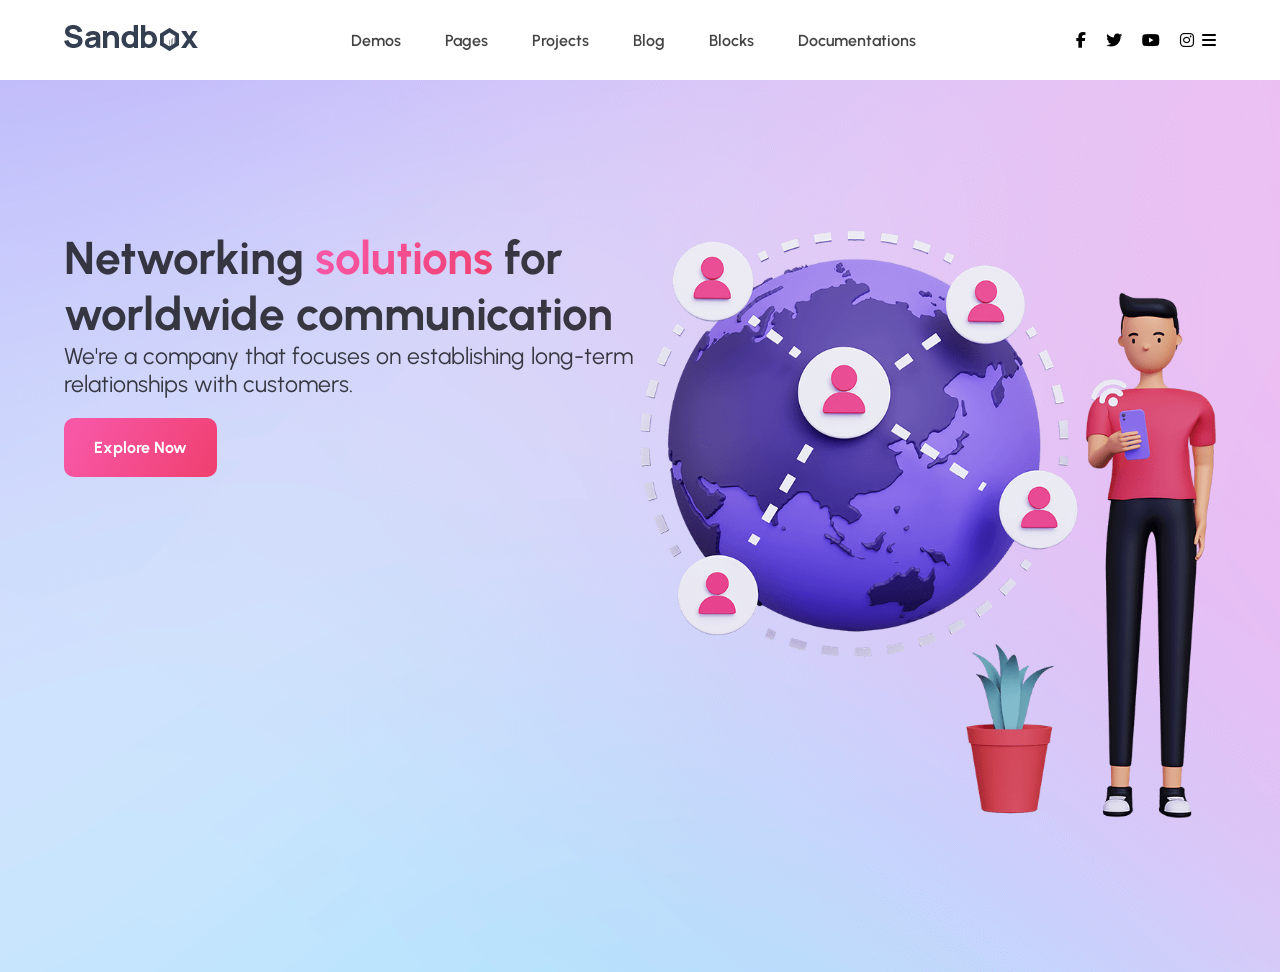
<file: 2.CSS/Projects/Sandbox/index.html>
<!DOCTYPE html>
<html lang="en">
<head>
    <meta charset="UTF-8">
    <meta name="viewport" content="width=device-width, initial-scale=1.0">
    <title>Document</title>
    <link rel="stylesheet" href="https://cdnjs.cloudflare.com/ajax/libs/font-awesome/6.5.1/css/all.min.css" integrity="sha512-DTOQO9RWCH3ppGqcWaEA1BIZOC6xxalwEsw9c2QQeAIftl+Vegovlnee1c9QX4TctnWMn13TZye+giMm8e2LwA==" crossorigin="anonymous" referrerpolicy="no-referrer" />
    <link rel="stylesheet" href="assets/css/style.css">
    <link rel="stylesheet" href="assets/css/Query.css">
</head>
<body>
    <!-- Sandbox start-->
    <header>
        <!-- Navbar start-->
        <div class="container">
            <div class="navigation">
                <div class="logo">
                    <img src="assets/image/logo.png" alt="">
                </div>
                <div class="nav-items">
                    <nav>   
                        <ul>
                            <li><a href="">Demos</a</li>
                            <li><a href="">Pages</a></li>
                            <li><a href="">Projects</a></li>
                            <li><a href="">Blog</a></li>
                            <li><a href="">Blocks</a></li>
                            <li><a href="">Documentations</a></li>
                        </ul>
                    </nav>
                </div>
                <div class="social-icons">
                    <ul>
                        <li><i class="fa-brands fa-facebook-f"></i></li>
                        <li><i class="fa-brands fa-twitter"></i></li>
                        <li><i class="fa-brands fa-youtube"></i></li>
                        <li><i class="fa-brands fa-instagram"></i></li>
                    </ul>
                    <div class="menu-icon">
                        <span>
                        <i class="fa-solid fa-bars"></i>
                        </span>
                    </div>
                </div>
            </div>
        </div>
        <!-- Banner Section Start -->
        <section class="banner">
            <div class="container">
                <div class="solution-main">
                    <div class="solution-text">
                        <h1>Networking <span class="gradiant">solutions</span> for worldwide communication</h1>
                        <p>We're a company that focuses on establishing long-term relationships with customers.</p>
                        <div class="explore">
                            <a href="">Explore Now</a>
                        </div>
                    </div>
                    <div class="solution-image">
                        <img src="assets/image/banner.png" alt="">
                    </div>
                </div>
            </div>
        </section>
    </header>
</body>
</html>
</file>
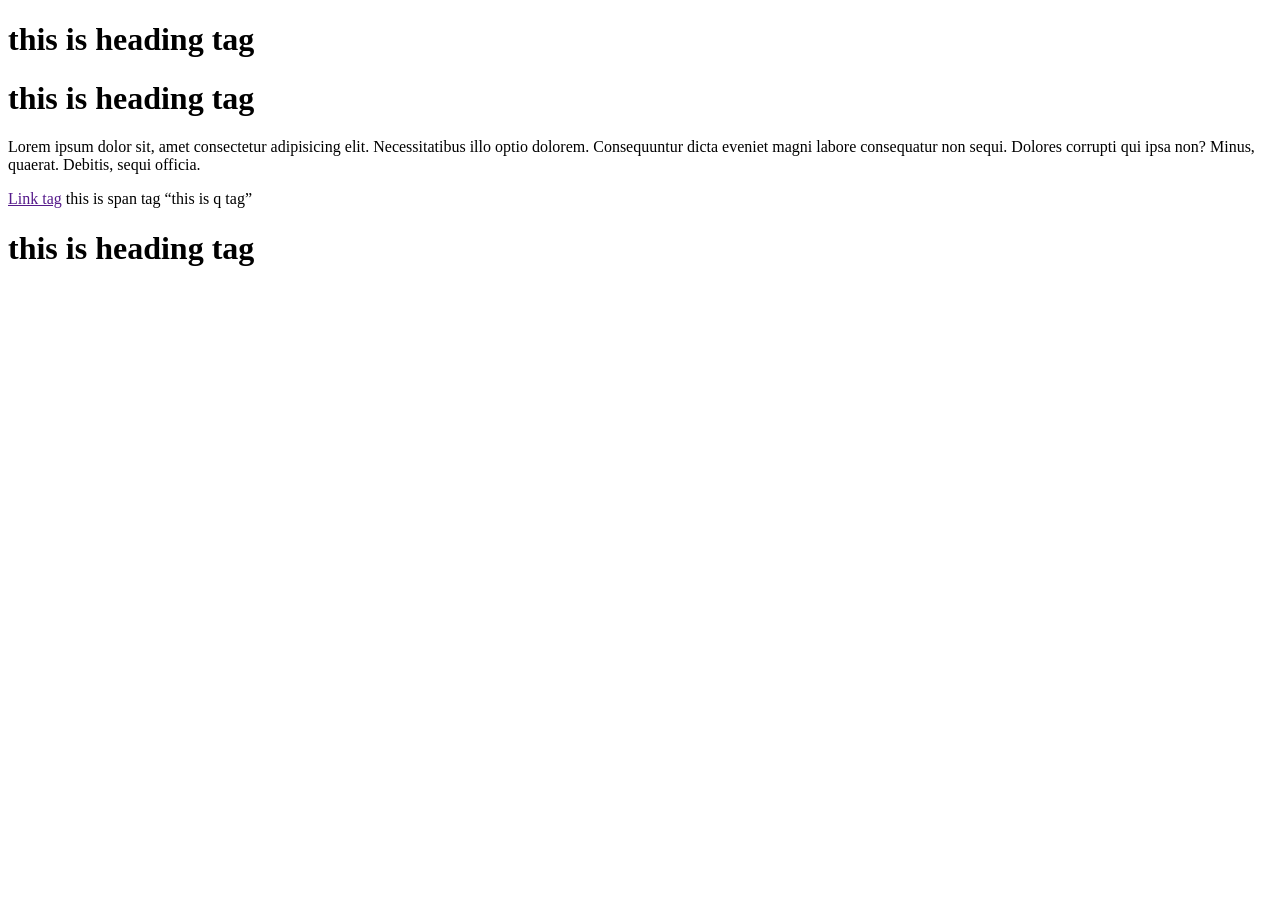
<file: 1.HTML/LACTURE-1/introduction1.html>
<!DOCTYPE html>
<html>
    <head>
        <title>HTML</title>
    </head>
    <body>

        <!-- WHAT IS HTML-->

        <!-- HTML is the standard markup language for creating the structure of web pages.
             We can display web page content like paragraphs, lists, images, and links in a structured way using HTML.
            We can only define the structure of a website using HTML. For appearance (color, layout, design), we use CSS. Similarly, JavaScript is used for adding functionality to a web page.
            HTML5 is the latest and major HTML version. -->


        <!-- Html syntax -->
            
            <!-- <img src="asset/Html-Element.png" alt="htmlsyntax"> -->

            <!-- html symbols

                <  :- Angle Bracket

                >  :- Angle Bracket

                :  :- Colon

                ;  :- Semicolon

                ,  :- Coma

                '' :- Single Quotation Mark

                "" :- Double Quotation Mark
            -->

            <!-- 

            What Are HTML Tags? 

            In HTML, there are usually both opening and closing tags. For example, if you use <p> as an opening tag to signify where to start a new paragraph, you have to use a closing tag to signify where that paragraph ends (unless you want your entire page to be contained within one paragraph). To do so, use the same tag with a forward slash placed before it: </p>. 

            What is Attributes?

            Many tags have additional aspects that you can customize. These options are called attributes and are placed after the tag but before the final bracket. Specific attributes for each tag are discussed as we move through the book. But to give you an idea of how attributes work, let’s look at an example using the img tag.

            <img src="mypicture.jpg" width="100" height="100" alt="A photo of me"/>
        

            In this example, the base tag is img, which tells the browser I want to insert an image at this spot. The attributes are src, width, height, and alt. Each attribute has a value, which comes after an equal sign (=) and is placed within quotation marks.

            -->

            <!-- Golden Rules To Remember -->

                <!-- The vast majority of tags must be opened (<tag>) and closed (</tag>) with the element information such as a title or text resting between the tags When using multiple tags, the tags must be closed in the order in which they were opened. For example:

              
            -->

            <!-- <strong>
                <em>This is really important! 
                    <span>
                    </span>
                </em>
            </strong> -->
      

            <!-- 
                <html></html> : The <html> element. This element wraps all the content on the page. It is sometimes known as the root element.

                <head></head> : The <head> element. This element acts as a container for everything you want to include on the HTML page, that isn't the content the page will show to viewers. This includes keywords and a page description that would appear in search results, CSS to style content, character set declarations, and more. You will learn more about this in the next article of the series.

                <meta charset="utf-8"> : The <meta> element. This element represents metadata that cannot be represented by other HTML meta-related elements, like <base>, <link>, <script>, <style> or <title>. The charset attribute specifies the character encoding for your document as UTF-8, which includes most characters from the vast majority of human written languages. With this setting, the page can now handle any textual content it might contain. There is no reason not to set this, and it can help avoid some problems later.

                <title></title> : The <title> element. This sets the title of the page, which is the title that appears in the browser tab the page is loaded in. The page title is also used to describe the page when it is bookmarked.

                
            -->

            <!-- Html version 
			
				Version Specification Release Date
				1.0 N/A 1994-01-01
				2.0 RFC 1866 1995-11-24
				3.2 W3C: HTML 3.2 Specification 1997-01-14
				4.0 W3C: HTML 4.0 Specification 1998-04-24
				4.01 W3C: HTML 4.01 Specification 1999-12-24
				5 WHATWG: HTML Living Standard 2014-10-28
				5.1 W3C: HTML 5.1 Specification 2016-11-01
			
			-->

            <!-- Full Form -->
            
                <!--
                    HTML :- hypertext markup language
                    CSS :- cascading style sheet
                    URL :- uniform resource locator
                    HTTPS :- hypertext transfer protocol secure
                    WWW :- world wide web
                -->
                
            <!-- blocklevel tag -->
                <h1>this is heading tag</h1>
                <h1>this is heading tag</h1>
                <p>Lorem ipsum dolor sit, amet consectetur adipisicing elit. Necessitatibus illo optio dolorem. Consequuntur dicta eveniet magni labore consequatur non sequi. Dolores corrupti qui ipsa non? Minus, quaerat. Debitis, sequi officia.</p>
                

            <!-- inline tag -->
                <a href="">Link tag</a>
                <span>this is span tag</span>
                <q>this is q tag</q>
                <h1>this is heading tag</h1>
            
                
            <!-- HTML COLOR -->
            
            <!--
                Color Name  Hex Value   RGB Value
                black       #000000     0,0,0
                white       #ffffff     255,255,255
                silver      #c0c0c0     192,192,192
                gray        #808080     128,128,128
                lime        #00ff00     0,255,0
                olive       #808000     128,128,0
                green       #008000     0,128,0
                yellow      #ffff00     255,255,0
                maroon      #800000     128,0,0
                navy        #000080     0,0,128
                red         #ff0000     255,0,0
                blue        #0000ff     0,0,255
                purple      #800080     128,0,128
                teal        #008080     0,128,128
                aqua        #00ffff     0,255,255
                orange      #ffa500     255,165,0
            -->

    </body>
</html>
</file>
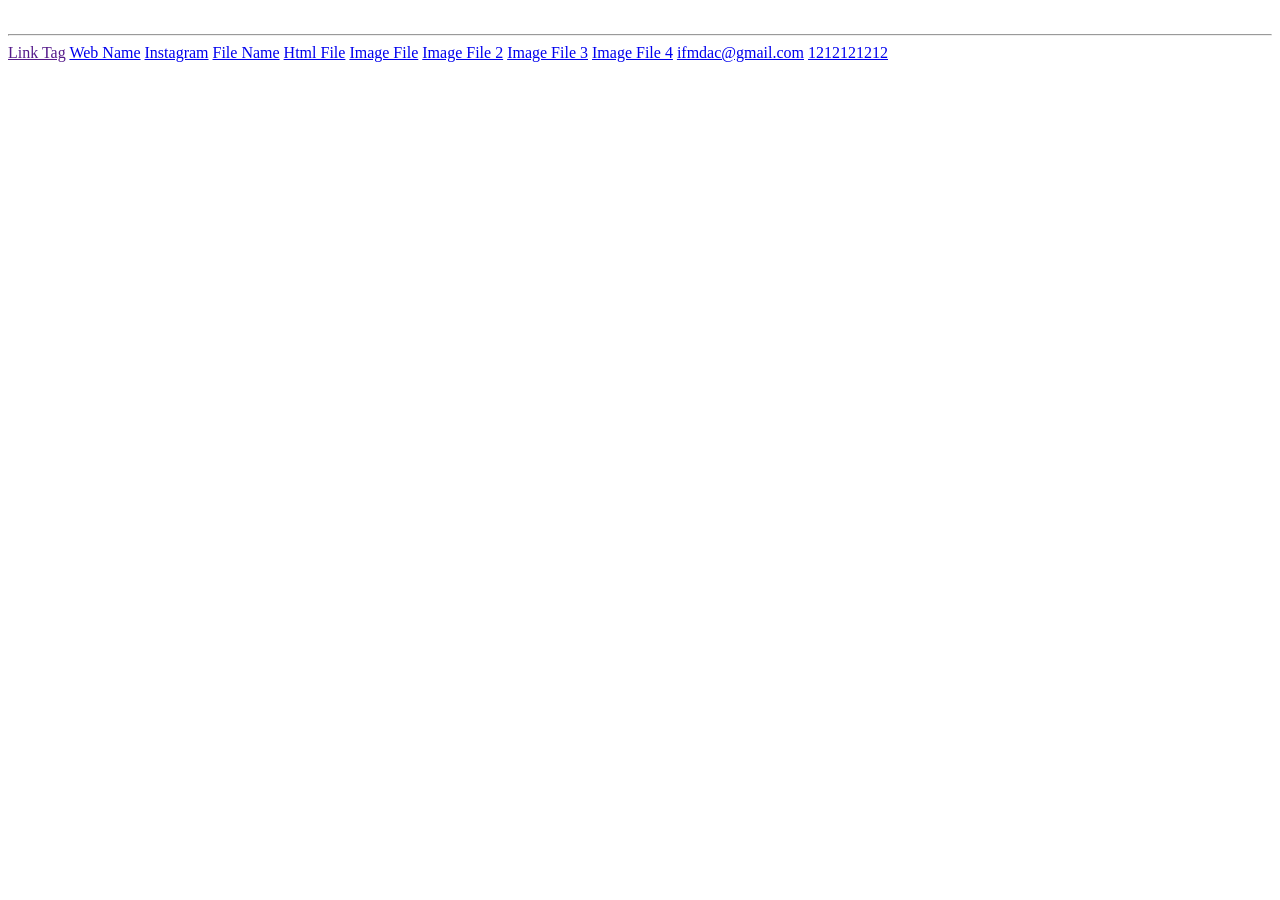
<file: 1.HTML/LACTURE-1/lecture-1.html>
<!DOCTYPE html>
<html lang="en">
<head>
    <title>HTML- LECTURE 1</title>
</head>
<body>

    <!--
        HEADING TAG
        PARAGRAPHS TAG
        PRE TAG
        BR TAG
        HR TAG
        ANCHOR TAG
    -->

    <!-- Heading Tag / Block Level Tag-->

        <!-- <h1>This is First Heading tag</h1>
        <h2>This is First Heading tag</h2>
        <h3>This is First Heading tag</h3>
        <h4>This is First Heading tag</h4>
        <h5>This is First Heading tag</h5>
        <h6>This is Smallest Heading tag</h6> -->


    

    <!--1em  = 16px;
        h1 is 32px   (2em)
        h2 is 24px (1.5em)
        h3 is 20.8px (1.3em)
        h4 is 16px   (1em)
        h5 is 12.8px (0.8em)
        h6 is 11.2px (0.7em) -->

    <!-- Paragraphs Tag  / P Tag / Block Level Tag -->

    <!-- P tag is not count of any space create in paragraphs -->

    <!-- Space create in inline paragraphs use &nbsp; and line break in paragraphs use <br> tag -->

    <!-- Html entities = &nbsp; -->

    <!-- <p>
        Lorem ipsum dolor sit &nbsp; &nbsp;&nbsp;&nbsp;&nbsp;&nbsp;&nbsp;&nbsp;&nbsp;&nbsp;&nbsp;&nbsp;amet consectetur adipisicing elit. Mollitia temporibus pariatur ut minima perferendis placeat magnam saepe incidunt debitis magni veritatis eum ipsam enim delectus dolores, alias nostrum repudiandae dolorum.<br>
        Lorem ipsum, dolor sit amet consectetur<br><br> <br> adipisicing elit. Deleniti atque excepturi nemo aliquid perferendis nam asperiores iusto quasi?</br> Odit pariatur numquam incidunt saepe nostrum debitis magni maiores neque officia repellat repudiandae non quasi atque, nesciunt nisi a accusantium cupiditate quam eaque consequuntur. Non maxime temporibus corrupti, accusantium inventore dolorum iure minus tenetur expedita? Incidunt tenetur molestiae totam exercitationem aut, omnis dicta id quae doloribus laboriosam nostrum perspiciatis reprehenderit rerum ab nobis excepturi iusto sunt beatae vitae eaque pariatur error expedita quidem deserunt. Culpa neque magni aut commodi sunt sequi deserunt architecto ut aliquam voluptates molestias odit enim voluptatibus, reprehenderit laboriosam.
    </p> -->
    
        
        

    <!-- Pre Tag / Preformtted Tag / Block Level Tag -->
<!-- 
    <pre>
        this is                       pre tag
        this is 
        pre tag
    </pre> -->
    
        

    <!-- Empty Tag -->

        <!-- br tag / line break tag-->

        <br>
        
        <!-- Hr Tag / Horizontal Rule Tag -->

        <hr>
        

    <!-- Anchor Tag With Attributes / Inline Tag -->

        <!--    _self - Default. Opens the document in the same window/tab as it was clicked
                _blank - Opens the document in a new window or tab
                _parent - Opens the document in the parent frame
                _top - Opens the document in the full body of the window     -->

       
                <a href="" target="">Link Tag</a>

    <!-- Web Add On  / Absolute Url / Links -->

            <a href="web url" target="_self" >Web Name</a> 

            <a href="https://www.instagram.com" target="_blank">Instagram</a>



    <!-- File Add On / Relative Url / Links -->

            <a href="FilePath/filename.extenstion" target="">File Name</a>

            <a href="introduction1.html" target="_blank">Html File</a>

            <a href="mountain.jpg" target="_blank">Image File</a>

            <a href="asset/htmllogo.png">Image File 2</a>

            <a href="asset/image/image1.jp">Image File 3</a>

            <a href="../htmllogo.png">Image File 4</a>

        

    <!-- email add on -->
        <!-- Note: anchor tag email structure not use target becuase this is open in default another programe-->

            <a href="mailto:ifmdac@gmail.com">ifmdac@gmail.com</a>

    <!-- telephone add on -->
        <!-- Note: anchor tag telephone structure not use target becuase this is open in default another programe-->

        <a href="tel:1212121212">1212121212</a>



</body>

</html>
</file>
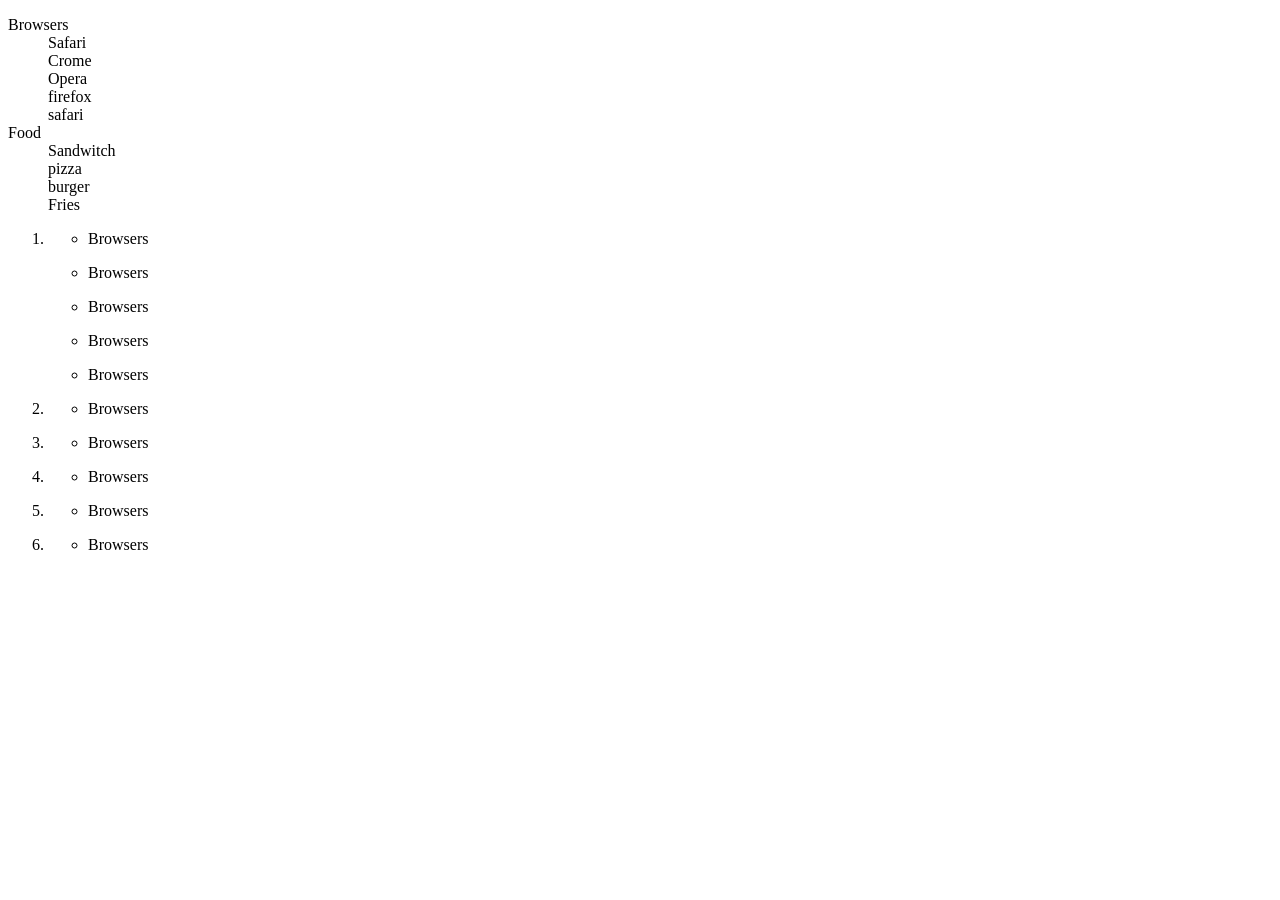
<file: 1.HTML/LACTURE-2/Lacture-2.html>
<!DOCTYPE html>
<html lang="en">

<head>
    <title>HTML</title>
</head>

<body>
    <!--
        IMAGE TAG
        PICTURE TAG
        BLOCKQUOTE TAG
        BDO TAG
        ABBR TAG
        ACRONYM TAG
        ADDRESS TAG
        Q TAG
        MARQUEE TAG
        LISTING TAG
    -->

    <!-- image tag / inline tag -->

    <!-- <img src="img_forest.jpg" alt="" height="100px" width="100px">
    <img src="img_forest.jpg" alt="" height="100%" width="100%"> -->



    <!--
            Format	File Format	                            Extension
            GIF	    Graphics Interchange Format	            .gif
            PNG	    Portable Network Graphics	            .png
            SVG	    Scalable Vector Graphics	            .svg
            JPEG	Joint Photographic Expert Group image	.jpg, .jpeg
            WEBP	Web Picture	                            .webp
        -->

    <!--PICTURE TAG-->

            <!-- <picture>
                <source media="(min-width:650px)" srcset="asset/images/nature.jpg">
                <source media="(min-width:465px)" srcset="asset/images/mountaintowns.webp">
                <img src="img_forest.jpg" alt="Flowers" style="width:auto;">
            </picture> -->

    <!-- blockquote tag / block level tag -->

    <!-- <blockquote cite="">
        Lorem ipsum dolor sit, amet consectetur adipisicing elit. Repudiandae fugit, sunt tempore rem a soluta alias. Veritatis cupiditate vitae dolorem, qui tempora accusantium nobis nesciunt hic, ex minima, ipsa iste!
    </blockquote>

    <p>Lorem ipsum dolor sit amet consectetur adipisicing elit. Corporis nulla commodi, velit facilis dolorum quas voluptatum rem dolore optio porro eius! Id explicabo, laborum iusto aperiam ea vel nulla libero.</p> -->





    <!-- bdo tag / bi-directional overide tag / inline tag -->
    <!-- ltr :- left to right-->
    <!-- rtl :- right to left-->

    <!-- <bdo dir="rtl">This is Bdo Tag</bdo> -->

    <!-- abbr tag / acronym tag / abbriviation tag / inline tag -->
    <!-- hover the mouse in HTML content after show full form-->

    <!-- <abbr title="Hypertext Markup Language">HTML</abbr> -->


    <!-- address tag / block level tag -->

    <!-- <address>
        Street1: Washington Dc,<br>
        Street2:Prl65,<br>
        Email:<a href="mailto:ifmdac@gmail.com">ifmdac@gmail.com</a><br>
        Phone No: <a href="tel:+91 20 30 20 30 20">+91 20 30 20 30 20</a>
    </address> -->



    <!-- Q tag / Quotation tag / inline tag-->

    <!-- <q>This is Q tag</q> -->


    <!-- Marquee tag  / Block level tag -->
    <!-- Marquee tag is work in web pages for scrolleble text/image in perticuler direction-->

    <!-- <marquee direction="" height="200px" width="1000px" bgcolor="green" scrollamount="20" scrolldelay="200" loop="2" behavior="slide">
        This is Marquee tag
    </marquee>
    <marquee direction="down" width="250" height="200" behavior="alternate" style="border:solid">
        <marquee behavior="alternate"> This text will bounce </marquee>
    </marquee>  -->


    <!-- Listing tag / block level tag -->

    <!-- 
        <ol>	Defines an ordered list.
        <ul>	Defines an unordered list.
        <dl>	Defines a description list.
        <li>	Defines a list item in ordered or unordered lists.
        <dt>	Defines a term in description list.
        <dd>	Defines the description of a term in the description list. -->

    <!-- order list  start="1"   type="A / a / I / i / none" -->


    <!-- <ol start="" type="i">
        <li>coffee</li>
        <li>coldrinks</li>
        <li>icecreames</li>
        <li>chocolates</li>
        <li>tea</li>
    </ol> -->



    <!-- unorder list  type="disc / circle / square / none" -->


        <!-- <ul type="circle">
            <li>Crome</li>
            <li>Mozila</li>
            <li>opera</li>
            <li>Safari</li>
            <li>Brave</li>
        </ul> -->

    <!-- Discription list  / Definition List -->


        <dl>
            <dt>Browsers</dt>
            <dd>Safari</dd>
            <dd>Crome</dd>
            <dd>Opera</dd>
            <dd>firefox</dd>
            <dd>safari</dd>
            <dt>Food</dt>
            <dd>Sandwitch</dd>
            <dd>pizza</dd>
            <dd>burger</dd>
            <dd>Fries</dd>
        </dl>



    <!-- Nesting list -->


    <ol>
        <li>
            <ul>
                <li>
                    <dl>
                        <dt>Browsers</dt>
                    </dl>
                </li>
                <li>
                    <dl>
                        <dt>Browsers</dt>
                    </dl>
                </li>
                <li>
                    <dl>
                        <dt>Browsers</dt>
                    </dl>
                </li>
                <li>
                    <dl>
                        <dt>Browsers</dt>
                    </dl>
                </li>
                <li>
                    <dl>
                        <dt>Browsers</dt>
                    </dl>
                </li>
                    
            </ul>
        </li>
        <li>
            <ul>
                <li>
                    <dl>
                        <dt>Browsers</dt>
                    </dl>
                </li>
            </ul>
        </li>
        <li>
            <ul>
                <li>
                    <dl>
                        <dt>Browsers</dt>
                    </dl>
                </li>
            </ul>
        </li>
        <li>
            <ul>
                <li>
                    <dl>
                        <dt>Browsers</dt>
                    </dl>
                </li>
            </ul>
        </li>
        <li>
            <ul>
                <li>
                    <dl>
                        <dt>Browsers</dt>
                    </dl>
                </li>
            </ul>
        </li>
        <li>
            <ul>
                <li>
                    <dl>
                        <dt>Browsers</dt>
                    </dl>
                </li>
            </ul>
        </li>

    </ol>


</body>

</html>
</file>
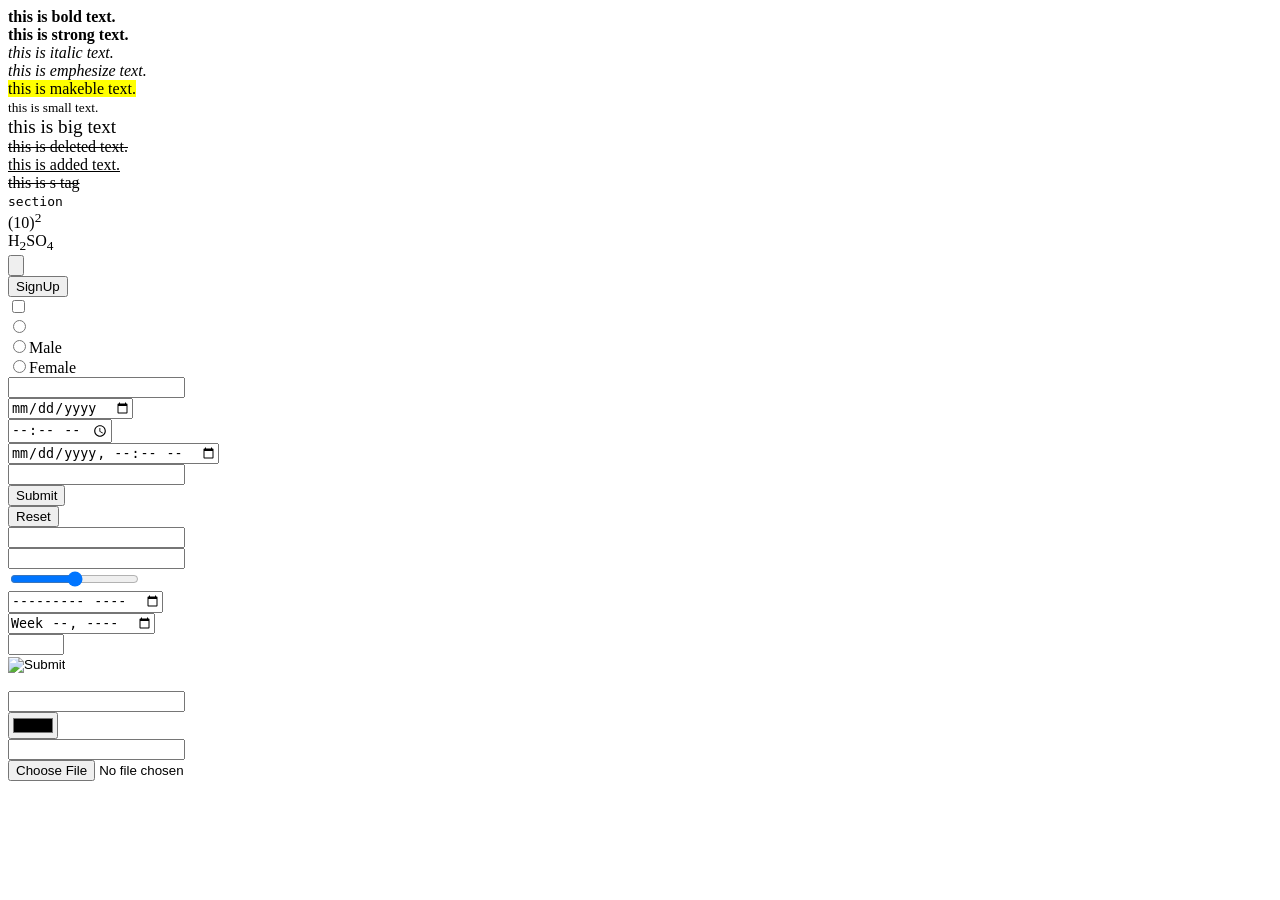
<file: 1.HTML/LACTURE-3/Lacture-3.html>
<!DOCTYPE html>
<html lang="en">

<head>
    <title>HTML</title>
    <style>
        /* input{
            border:none;
        }
        input:focus{
            outline: 5px solid red;
        } */
    </style>
</head>

<body>

    <!--
        HTML FORMATTING TAG
        HTML INPUT TYPES
        HTML TABLE TAG
    -->


    <!-- Html Comment-->



    <!--html formatting tag / inline tag-->

    <b>this is bold text.</b><br>
    <strong>this is strong text.</strong><br>
    <i>this is italic text.</i><br>
    <em>this is emphesize text.</em><br>
    <mark>this is makeble text.</mark><br>
    <small>this is small text.</small><br>
    <big>this is big text</big><br>
    <del>this is deleted text.</del><br>
    <ins>this is added text.</ins><br>
    <s>this is s tag</s><br>
    <code>section</code><br>
    <!-- superscript text-->
    (10)<sup>2</sup><br>
    <!-- subscript text-->
    H<sub>2</sub>SO<sub>4</sub><br>

    <!-- html input types / inline input types  / (FORM FILLING) -->

    <input type="button"><br>
    <input type="button" value="SignUp"><br>
    <input type="checkbox"><br>
    <input type="radio"><br>
    <input type="radio" name="Gender">Male<br>
    <input type="radio" name="Gender">Female<br>
    <input type="text"><br>
    <input type="date"><br>
    <input type="time"><br>
    <input type="datetime-local"><br>
    <input type="password"><br>
    <input type="submit"><br>
    <input type="reset"><br>
    <input type="email"><br>
    <input type="tel"><br>
    <input type="range"><br>
    <input type="month"><br>
    <input type="week"><br>
    <input type="number" min="-10" max="10"><br>
    <input type="image"><br>
    <input type="hidden"><br>
    <input type="url"><br>
    <input type="color"><br>
    <input type="search"><br>
    <input type="file"><br>

    <!--
                button - creates a button with no default functionality
                checkbox - creates a checkbox
                radio - creates a radio button
                text - creates a single-line text fields (default)
                date - creates a date picker
                time - creates an input field that accepts time value
                datetime-local - creates a date and time picker
                password - creates an input field that lets the user enter information securely
                submit - allows user to submit form to the server
                reset - creates the button which clears all the form values to their default value
                email - creates an input field that allows the user to input a valid email address
                tel - defines the field to enter a telephone number
                range - creates a range picker from which the user can select the value
                month - creates an input field that lets the user enter month and year
                week - lets the user pick a week and a year from a calendar
                image - creates a button using an image
                hidden - creates an invisible input field
                url - lets the user enter and edit a URL
                color - creates a color picker
                search - allows user to enter their search queries in the text fields
                file - creates an input field that lets the user upload a file or multiple files
             -->



    <!-- Html Table Tag -->




    <!-- Colspan and Rowspan in Html Table -->




    <!-- Colgroup in Html Table -->


    <script>

    </script>

</body>

</html>
</file>
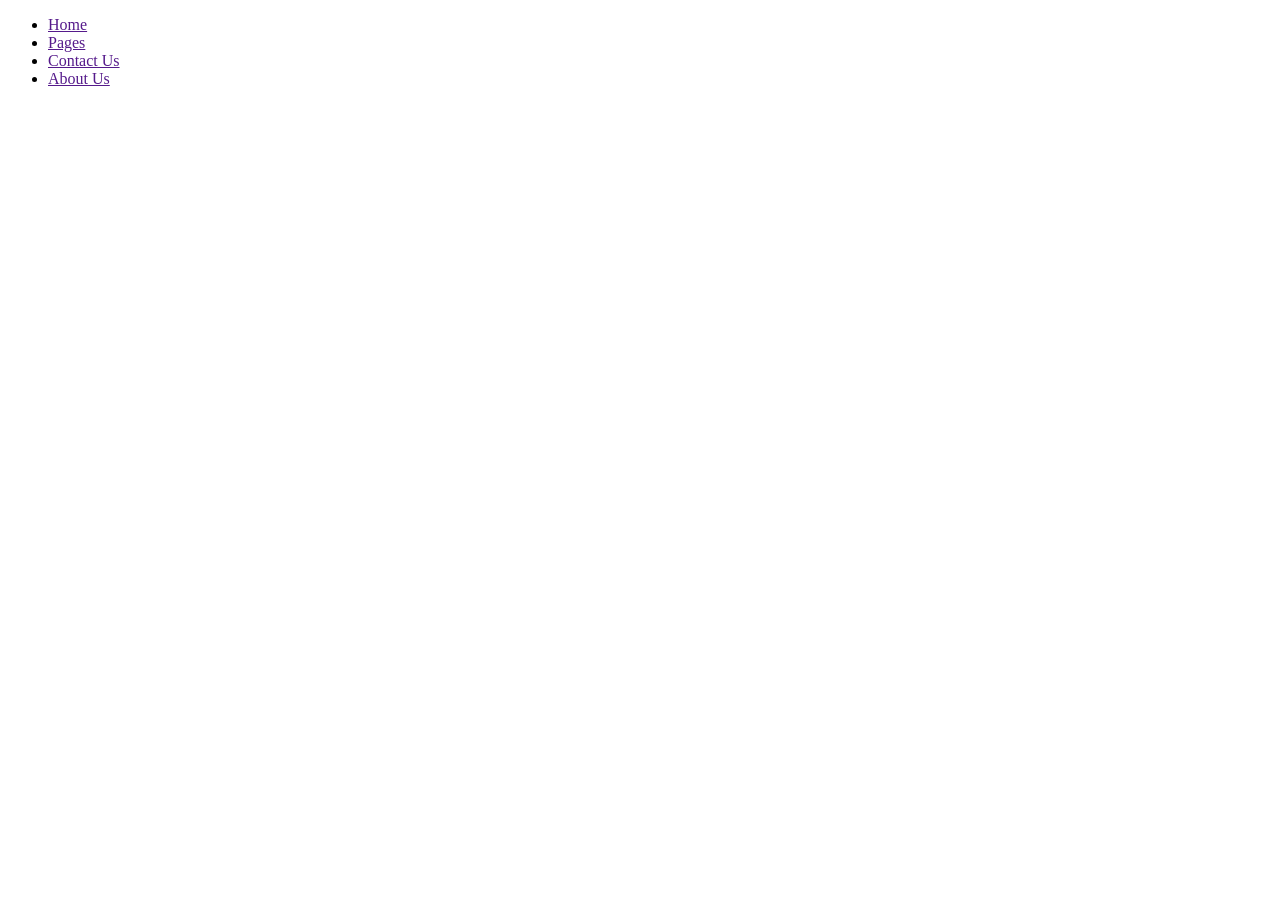
<file: 1.HTML/LACTURE-4/Lecture-4.html>
<!DOCTYPE html>
<html>
<head>
    <!-- meta tag-->
    <meta charset="utf-8">
    <meta name="viewport" content="width=device-width , initial-scale=1.0">
    <meta name="keywords" content="html , css , javascript, ">
    <title>HTML</title>
    <!-- favicone tag-->
    <link rel="icon" type="x-icon/image" href="asset/good-icon.webp">
    
</head>

<body>
    <!--
        META TAG
        FAVICON TAG
        TEXTAREA TAG
        SELECT TAG
        DATALIST TAG
        FORM TAG
        FIGURE TAG
        SPAN TAG
        IFRAME TAG
        NAV TAG
    -->
    <!-- Textarea-->

    <!-- <textarea style="resize: horizontal;" cols="20" rows="20" placeholder="Text Here"></textarea> -->


    <!-- Select Tag / Inline Tag -->

        <!-- <select id="" name="" value="">
            <option value="">Crome</option>
            <option value="">Mozila</option>
            <option value="" selected>Opera</option>
            <option value="">Safari</option>
            <option value="">UC Browser</option>
        </select>

        <select>
            <optgroup name="Browser" value="Browser" list="Browser" label="Browsers">
                <option value="">Crome</option>
                <option value="">Mozila</option>
                <option value="">Opera</option>
                <option value="">Safari</option>
                <option value="">UC Browser</option>
            </optgroup>
            <optgroup name="Topcompnays" label="Company">
                <option value="">Relaince</option>
                <option value="">Infosys</option>
                <option value="">Wipro</option>
                <option value="">Tata</option>
                <option value="">Mahendra</option>
            </optgroup>
        </select> -->

    <!-- Datalist Tag / Inline Tag  -->
    

    <!-- <input list="Browsers">
    <datalist id="Browsers">
        <option value="Crome">Crome</option>
        <option value="Mozila">Mozila</option>
        <option value="Opera">Opera</option>
        <option value="Safari">Safari</option>
        <option value="UC Browser">UC Browser</option>
    </datalist> -->

            
    <!-- Form Tag -->

    <!-- <form style="width:500px; background-color: green;">
        <fieldset>
            <legend>This is Form Tag</legend>
            <figcaption>Form Tag</figcaption>
            <label>First Name:</label>       
            <input type="text" placeholder="First Name Here" required><br><br>
            <label>Last Name</label>
            <input type="text" placeholder="Last Name Here" readonly><br><br>
            <label>Gender : </label>
            <label for="">Male</label>
            <input type="radio" name="gender" required>
            <label for="">Female</label>
            <input type="radio" name="gender"><br><br>
            <textarea style="resize: none;" cols="30" rows="10"></textarea required><br><br>
            <input type="submit">
        </fieldset> 
    </form> -->     

    <!-- Figure Tag -->

    <!-- <figure>
        <img src="asset/Monalisa.jpg" alt="">
        <figcaption>Artist :- 	Leonardo da Vinci</figcaption>
    </figure> -->

        

    <!-- Span Tag / Inline Tag -->

    <!-- <span>
        This is span tag
    </span>
    <span>
        This is span tag
    </span>
    <span>
        This is span tag
    </span>

    <span>
        This is span tag
    </span> 


    <p>Lorem ipsum dolor sit amet <span style="background-color: red;">consectetur</span> adipisicing elit. Qui, dolorum consectetur soluta quo et magnam ex tenetur rem aliquam excepturi quasi dolorem, nulla quisquam cum accusantium laborum tempore fuga perspiciatis.</p> -->
        
        

    <!-- Iframe Tag -->

    <!-- <iframe frameborder="0" src="Lecture-4.html"></iframe> -->



    <!-- Nav Tag / Blocklevel Tag-->

    <nav>
        <ul>
            <li><a href="">Home</a></li>
            <li><a href="">Pages</a></li>
            <li><a href="">Contact Us</a></li>
            <li><a href="">About Us</a></li>
        </ul>
    </nav>

        

    <!-- <script>
            function myFunction(){
                var item =  document.getElementById("selectdemo").value;
                document.getElementById("demo").innerHTML= item;
        }
    </script> -->

</body>

</html>
</file>
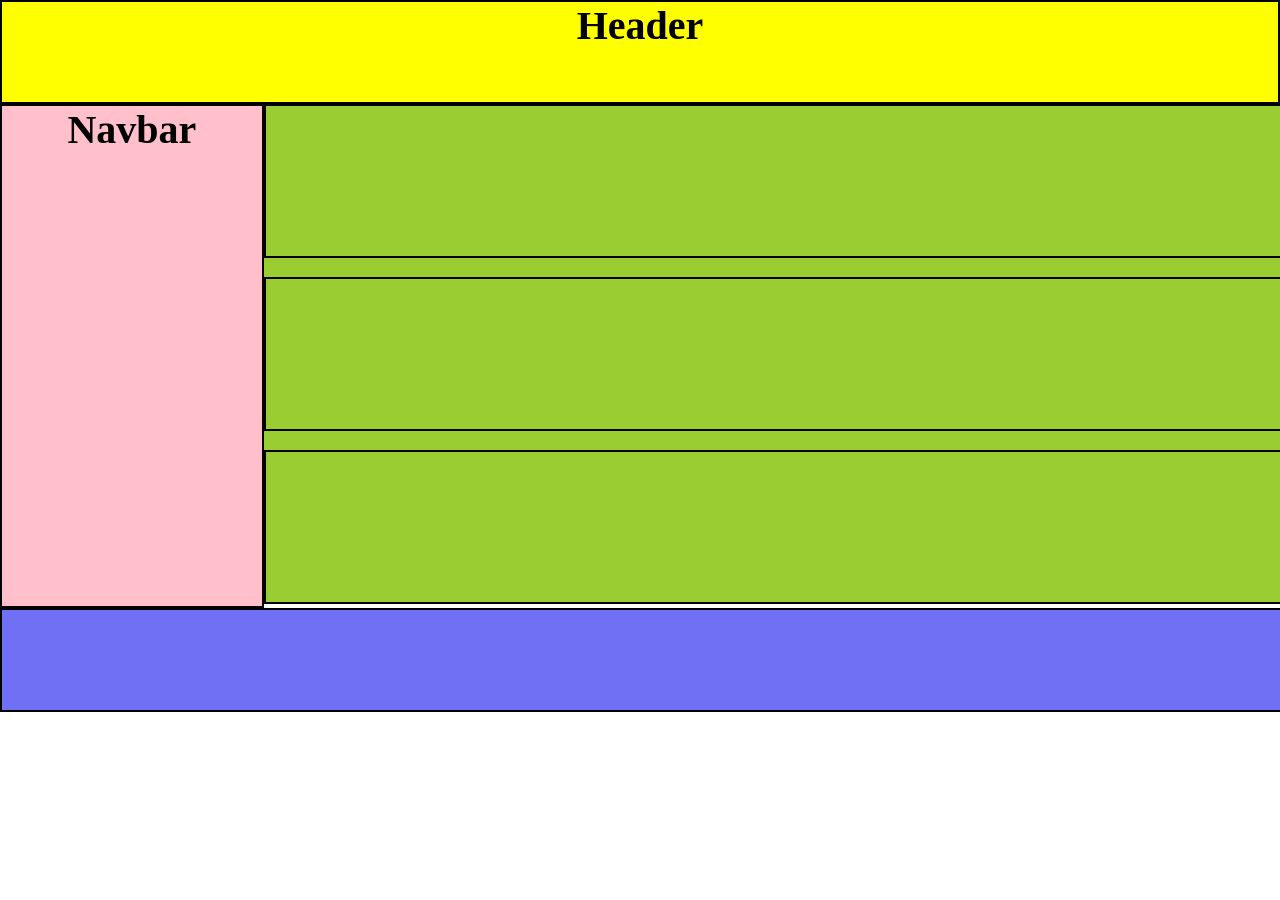
<file: 1.HTML/LACTURE-5/home.html>
<!DOCTYPE html>
<html lang="en">
<head>
    <meta charset="UTF-8">
    <meta name="viewport" content="width=device-width, initial-scale=1.0">
    <title>Document</title>
    <link rel="stylesheet" href="style.css">
    <style>
        header{
            height: 100px;
            background-color: yellow;
            font-size: 40px;
            font-weight: bold;
            text-align: center;
            border:2px solid black;

        }
        nav{
            height: 500px;
            width: 327px;
            background-color: pink;
            font-size: 40px;
            font-weight: bold;
            text-align: center;
            display: inline-block;
            border:2px solid black;

        }
        main{
            background-color: yellowgreen;
            height: 500px;
            width: 100%;
            float: right;
        }

        section{
            display: flex;
        }
        footer{
            height: 100px;
            width: 100%;
            background-color: rgb(112, 112, 244);
            border:2px solid black;

        }
        main{
            display: flex;
            flex-direction: column;
            justify-content: space-between;
        }
        article{
            height: 150px;
            border:2px solid black;
            width: 100%;
        }
    </style>
</head>
<body>
    <header>Header</header>
    <section>
        <nav>Navbar</nav>
        <main>
            <article></article>
            <article></article>
            <article></article>
        </main>
    </section>
    <footer></footer>
</body>
</html>
</file>
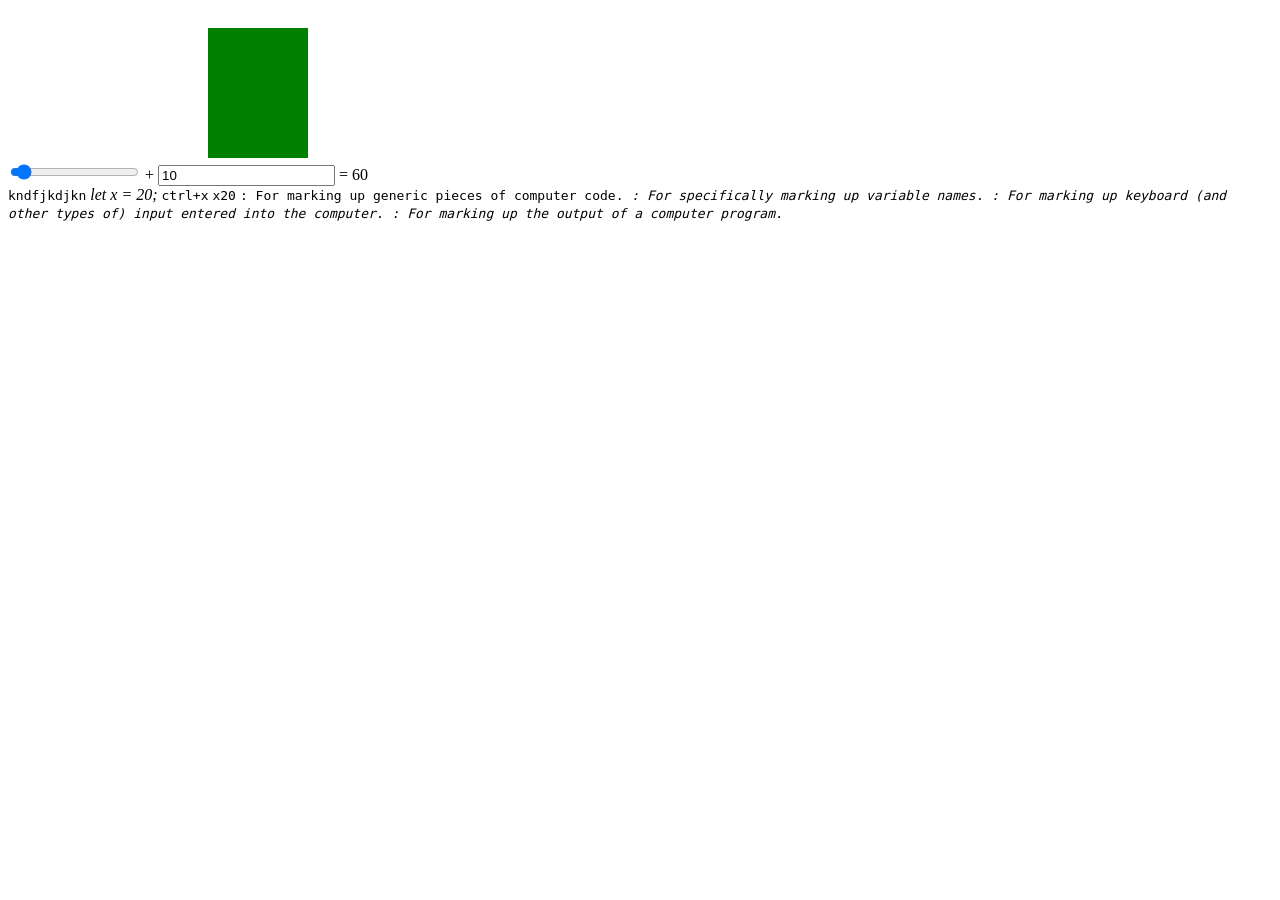
<file: 1.HTML/LECTURE-6/Lecture-6.html>
<!DOCTYPE html>
<html lang="en">
<head>
    <meta charset="UTF-8">
    <meta http-equiv="X-UA-Compatible" content="IE=edge">
    <meta name="viewport" content="width=device-width, initial-scale=1.0">
    <title>Document</title>
    <style>
        area{
            background-color: RED;
        }
    </style>
</head>
<body>
    <!--map tag-->
    <map name=""></map>
    <!--area tag / html 4 -->
    <area shape="rect" coords="240,115,15,500" href="" alt="">
    <!--canvas tag-->
    <canvas>
        An alternative text describing what your canvas displays.
    </canvas>
    <!--output tag-->

    <form oninput="result.value=parseInt(a.value)+parseInt(b.value)">
        <input type="range" id="b" name="b" value="5" /> +
        <input type="number" id="a" name="a" value="10" /> =
        <output name="result" for="a b">60</output>
    </form>

    <code>kndfjkdjkn</code>
    <var>let x = 20;</var>
    <kbd>ctrl+x</kbd>
    <samp>x20</samp>

    <code>: For marking up generic pieces of computer code.
    <var>: For specifically marking up variable names.
    <kbd>: For marking up keyboard (and other types of) input entered into the computer.
    <samp>: For marking up the output of a computer program.

    <!-- global attributes-->


    <!-- attributes-->

    <!--
        accept
        autocomplete
        capture
        crossorigin
        disabled
        elementtiming
        for
        max
        maxlength
        min
        minlength
        multiple
        pattern
        readonly
        rel
        required
        size
        step
    -->
      

    <!-- blocklevel element

        <address>
        Contact information.

        <article>
        Article content.

        <aside>
        Aside content.

        <blockquote>
        Long ("block") quotation.

        <details>
        Disclosure widget.

        <dialog>
        Dialog box.

        <dd>
        Describes a term in a description list.

        <div>
        Document division.

        <dl>
        Description list.

        <dt>
        Description list term.

        <fieldset>
        Field set label.

        <figcaption>
        Figure caption.

        <figure>
        Groups media content with a caption (see <figcaption>).

        <footer>
        Section or page footer.

        <form>
        Input form.

        h1, h2, h3, h4, h5, h6
        Heading levels 1-6.

        <header>
        Section or page header.

        <hgroup>
        Groups header information.

        <hr>
        Horizontal rule (dividing line).

        <li>
        List item.

        <main>
        Contains the central content unique to this document.

        <nav>
        Contains navigation links.

        <ol>
        Ordered list.

        <p>
        Paragraph.

        <pre>
        Preformatted text.

        <section>
        Section of a web page.

        <table>
        Table.

        <ul>
        Unordered list.
    -->

    <!--inline elements

        <a>
        <abbr>
        <audio> (if it has visible controls)
        <b>
        <bdi>
        <bdo>
        <big>
        <br>
        <button>
        <canvas>
        <cite>
        <data>
        <del>
        <em>
        <embed>
        <i>
        <iframe>
        <img>
        <input>
        <ins>
        <label>
        <map>
        <mark>
        <output>
        <picture>
        <progress>
        <q>
        <s>
        <script>
        <select>
        <small>
        <span>
        <strong>
        <sub>
        <sup>
        <textarea>
        <u>
        <tt>
        <video>
    -->

    <!-- New Semantic Tags Added by HTML5

        In this brief tutorial we’ll touch on all of the new tags added as part of HTML5 to define the structure and content of a web page. The elements we’re going to cover in this guide include:

        header
        main
        nav
        acrtile
        section
        aside
        address
        footer

        Using these elements isn’t as complicated as it might appear at first glance, and most are fairly self-explanatory. We’ll make a quick pass over each new element, and then draw up an HTML template you can use these new tags to add rich semantic meaning to your markup.

        <header>

        The header element is used to contain the content that appears at the top of every page of your website: the logo, tagline, search prompt, and possibly a navigational menu. In most cases, the header element is best positioned as a direct descendant of the body element, but it’s also ok to place it inside the main element if you prefer.

        <main>

        Use the main element between header and footer elements to contain the primary content of your web page. The main element cannot be a descendant of an article, aside, header, footer, or nav element. Instead, it should be a direct descendant of the body element. Think of it as the direct replacement for the div id="main" you’ve used in the past to wrap up your entire page contents.

        It’s also ok to use more than one main element on a webpage. For example, if your blog homepage includes your five most recent posts, it would be appropriate to wrap each post in it’s own main element – or you could wrap each in article tags.

        <nav>

        Navigational menus are commonly placed at the top of a web page, in a sidebar, or in the page footer. Wherever you happen to place a navigational menu, wrap it in nav tags. Note that you don’t need to use nav tags for every link, just for blocks of links that provide either sitewide navigation or navigation for a specific part of a website.

        <article>

        If your website includes blog posts, articles, or any other content that could just as well appear on another website as syndicated content, wrap that content in an article post. You can use an article element just about anywhere other than nested within an address element, but in most cases an article element will be a direct descendant of a main element or of a section element that is a direct descendant of a main element.

        <section>

        The section element is used to identify content that is a major sub-section of a larger whole. For example, if you’ve posted a long-form ebook in HTML format, it would be reasonable to wrap each chapter in a section element. Likewise, if you have a sidebar (semantically wrapped in aside tags) that contains four sections – ads, a search prompt, related posts, and a newsletter signup form – it would be ok to wrap each of these four sections in section tags since a written outline of the sidebar contents would include a line item for each of the four sections.

        There is some confusion about when to use a section and when to use a div. Here’s a good rule of thumb to help you know when to use each:

        Use a div if you’re wrapping up some content purely to make it easier to style the content or to make it easier for some JavaScript to get ahold of it.
        Use a section if you would list the content as an item when writing out an outline of the document.

        <aside>

        If your website contains information that isn’t directly related to the main content of the page, it would be appropriate to wrap that information in aside tags. For example, if you write a post that includes some technical terms, and you add definitions for those terms in a sidebar, it would make sense to wrap those definitions in aside tags. It is also common for the entire sidebar of a blog-type website to be wrapped in aside tags to make it clear that the sidebar is not part of the primary content of the page.

        <address>

        The address element provides contact information for the nearest parent article or body element that contains it. Use the address element inside an article to provide contact information for the article’s author. Use it outside of an article in the main or footer elements, or as a direct descendant of the body element, to provide contact information for the website’s owner.

        <footer>

        The footer appears at the bottom of a section of a document. Typically, the footer is a direct descendant of the body element, but it can also be used within a main element, a section, or an article. The most common use of the footer element is to place it at the bottom of an HTML document to contain things like a copyright notice, links to related content, address information about the owner of the website, and links to administrative things like privacy policies and website’s terms of service.

        You may also use the footer element within an article to provide metadata about that particular article. For example, if article tags have been used to wrap a forum post, it would be appropriate to wrap copyright information and the date and time the post was made in a footer element and place it at the bottom of the article. -->


    <script>
        const canvas = document.querySelector('canvas');
        const ctx = canvas.getContext('2d');
        ctx.fillStyle = 'green';
        ctx.fillRect(200, 20, 300, 300);
    </script>

      
</body>
</html>
</file>
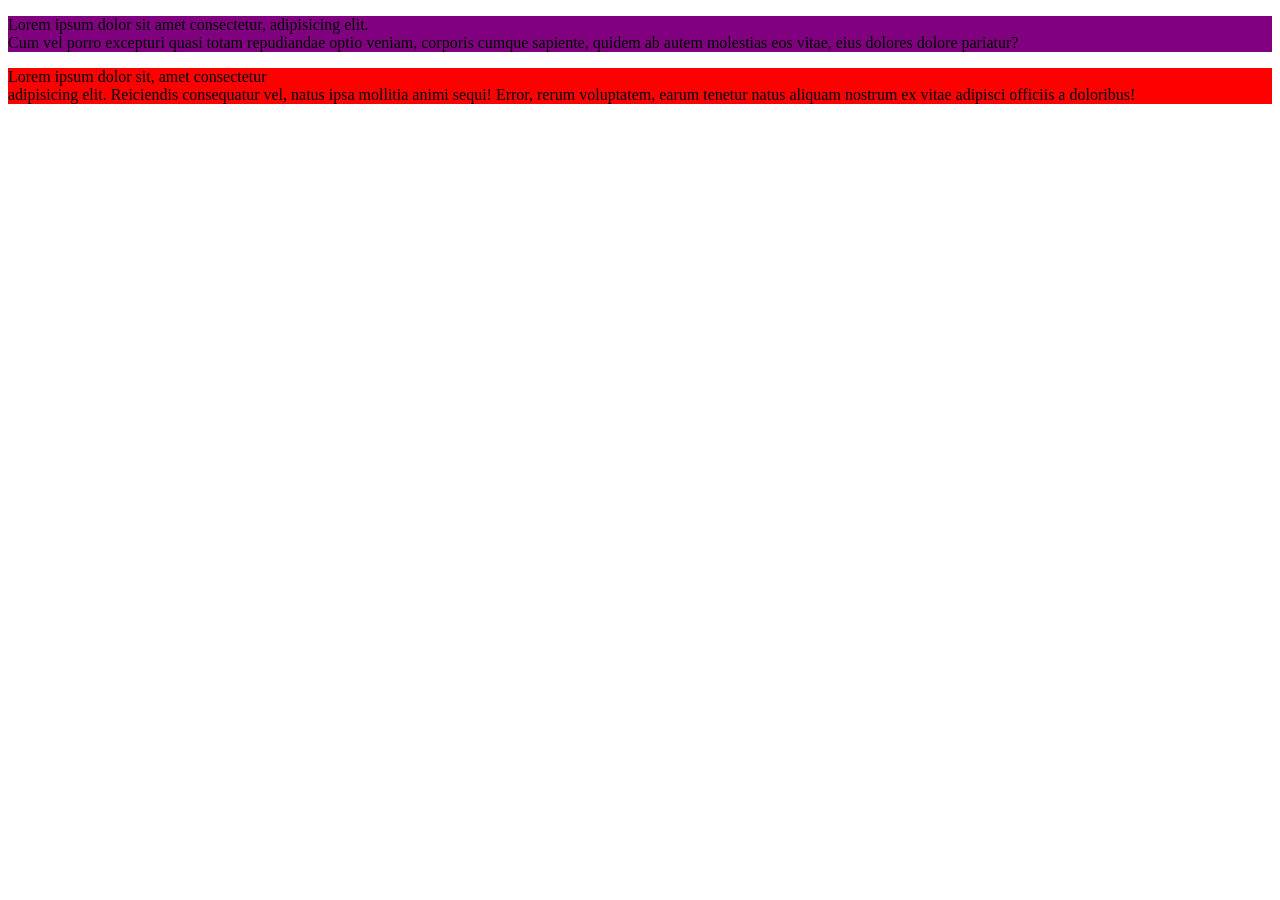
<file: 2.CSS/LECTURE -1-INTRO/introduction.html>
<!DOCTYPE html>
<html lang="en">
  <head>
    <meta charset="utf-8" />
    <meta name="viewport" content="width=device-width , initial-scale=1.0" />
    <title>css introduction</title>
    <!-- css apply internal Method-->

    <link rel="stylesheet" href="asset/css/introduction.css">
    
    <!-- css internal method-->
    <style>
      .para-1{
        background-color: brown !important;
      }
      </style>
  </head>
  <body>
    <!--
            Css introduction
            Css syntex
            Css apply method
            Css comment
            Css BoxModel
            Cascade, specificity and inheritance
            !important rule
        -->

    <!-- What Can CSS Do?

        CSS can be used to turn an HTML document into a professional, polished design. Here are a few of the things you can accomplish wish CSS:
        Create a flexible grid for designing fully responsive websites that render beautifully on any device.
        Style everything from typography, to tables, to forms, and more.
        Position elements on a web page relative to one another using properties such as float, position, overflow, flex, and box-sizing.
        Add background images to any element.
        Create shapes, interactions, and animations.

        -->

    <!-- Css Syntex -->

    <!-- <img src="asset/image/img.gif" alt="image" height="300px"> -->

    <!-- 3 way to apply css/style in html document
    
            1st  inline css
            2nd  internal css
            3rd  external css

        -->

    <!-- Inline Method-->

    <!-- <p style="color:red; background-color: yellow;">Lorem ipsum dolor sit amet consectetur adipisicing elit. Voluptatibus blanditiis provident delectus odio ipsa praesentium inventore ea incidunt quisquam explicabo nulla iste, possimus aliquid maiores quia non, ducimus magni repellendus.</p> -->

    <!-- Internal Method-->

    <!-- <p>Lorem ipsum dolor sit, amet consectetur adipisicing elit. Neque commodi consequatur, enim rem ipsa aperiam! Repudiandae, dicta cum ea quo amet, laudantium, nisi impedit odio consequuntur quas ipsam corrupti quae.</p> -->

    <!-- External Method -->

    <!-- <p>Lorem ipsum dolor, sit amet consectetur adipisicing elit. Unde, ad ea consectetur libero voluptatem cumque, sunt asperiores deleniti, ut reprehenderit perspiciatis in molestias aperiam adipisci nemo delectus sit inventore eos.</p> -->

    <!-- Css Box Model-->


    <!-- <div class="content-box">
      Lorem ipsum dolor sit amet consectetur adipisicing elit. Magnam velit asperiores doloribus cum nulla provident et, obcaecati voluptatum, nihil similique aut, pariatur aperiam voluptate nostrum doloremque ratione suscipit optio saepe.
    </div>
    <div class="border-box">
      Lorem ipsum dolor sit amet consectetur, adipisicing elit. Quis, ab iste rem voluptatum asperiores soluta aut vitae alias quod nihil ducimus nisi excepturi illo eos nemo, aperiam dicta harum porro!
    </div> -->



    <!-- CASCADE SPECIFICITY AND INHERITANCE RULE-->

    <!-- Cascade Rule -->

    <!-- <p>Lorem ipsum dolor sit, amet consectetur adipisicing elit. A rem in placeat accusantium. Nobis illum exercitationem enim suscipit. Hic consectetur iure blanditiis laudantium? Culpa quam dolores voluptates vitae, aliquam tenetur.</p> -->

    <!--Specificity Rule-->

    <!-- <div class="specificity" id="box">
      <div class="spe-1">

      </div>
    </div> -->

    <!-- Inheritance Rule -->
    <!-- <div class="mainbox">
      <div class="parent" id="box">
        <div class="spe-1">
          <div class="box">
  
          </div>
        </div>
      </div>
  
      <div class="parent-1">
        <div class="box">
  
        </div>
      </div>
    </div> -->

    <!-- !important Rule -->


  <p class="para-1" style="background-color: purple !important;">Lorem ipsum dolor sit amet consectetur, adipisicing elit.<br> Cum vel porro excepturi quasi totam repudiandae optio veniam, corporis cumque sapiente, quidem ab autem molestias eos vitae, eius dolores dolore pariatur?</p>

  <p class="para-2">Lorem ipsum dolor sit, amet consectetur<br> adipisicing elit. Reiciendis consequatur vel, natus ipsa mollitia animi sequi! Error, rerum voluptatem, earum tenetur natus aliquam nostrum ex vitae adipisci officiis a doloribus!</p>
  </body>
</html>
</file>
<file: 2.CSS/Projects/Sandbox/assets/css/style.css>
@import url('https://fonts.googleapis.com/css2?family=Urbanist:wght@100;200;300;400;500;600;700;800;900&display=swap');


*{
    box-sizing: border-box;
    list-style-type: none;
    text-decoration: none;
    margin: 0;
}
body{
    font-family: 'Urbanist';
}

ul , ol {
    padding: 0;
}

/* Sandbox start */

.container{
    max-width: calc(100% - 10%);
    /* border:1px solid black; */
    margin: auto;
}
.navigation{
    display: flex;
    align-items:center;
    justify-content: space-between;
    padding: 25px 0px;
}

.nav-items nav ul li , .social-icons ul li{
    display: inline;
}

.nav-items nav ul li{
    padding: 0px 20px;
}

.nav-items nav ul li a{
    font-size: 16px;
    font-weight: 600;
    color:rgba(0, 0, 0, 0.737)
}

.social-icons{
    display: flex;
}
.social-icons ul li{
    padding: 0px 8px;
}

/* Banner Section Start */

.banner{
    background-image: url('../image/Banner-Back.png');
    background-repeat: no-repeat;
    background-position: center;
    padding: 150px 0px;
}

.solution-main{
    position: relative;
    display: flex;
    flex-wrap: wrap;
    justify-content: space-between;
}
.solution-text{
    width:50%;
}
.solution-text h1{
    font-size: 46px;
    color:rgba(0, 0, 0, 0.742)
}
.solution-text p{
    font-size: 23px;
    color:rgba(0, 0, 0, 0.742)
}
.solution-text .gradiant{
        background-image: linear-gradient(120deg, rgb(248, 87, 166) 10%, rgb(239, 63, 110) 100%);
        background-clip: text;
        -webkit-text-fill-color: transparent;
        display: inline-block;
}

.explore{
    padding: 20px 30px;
    background-color: pink;
    background-image: linear-gradient(120deg, rgb(248, 87, 166) 10%, rgb(239, 63, 110) 100%);
    display: inline-block;
    margin-top: 20px;
    border-radius: 10px;
}
.explore a{
    color:white;
    font-weight: bold;
}

.solution-image{
    /* position: absolute; */
    right: 0;
    width: 50%;
}

.solution-image img{
    max-width: 100%;
    height: auto;
}
</file>
<file: 2.CSS/Projects/Sandbox/assets/css/Query.css>
@media (max-width:1200px) {
    .menu-icon {
        display: none;
    }
}

@media (max-width:992px) {
    .menu-icon {
        display: block;
    }

    .nav-items {
        display: none;
    }
    .solution-text h1{
        font-size: 40px;
        font-weight: 600;
    }
    .solution-text p{
        font-size: 22px;
    }
}

@media (max-width:768px) {
    .solution-text{
        width: 100%;
        text-align: center;
    }
    .solution-image{
        width: 100%;
    }
    .solution-text{
        margin-bottom: 50px;
    }
}

@media (max-width:576px) {
}
</file>
<file: 1.HTML/LACTURE-5/style.css>
body{
    margin: 0;
}
.navigate nav a {
    text-decoration: none;
    font-size: 20px;
    color:white;
    border:1px solid white;
    padding: 10px 20px;
    margin-left: 50px;
}

.navigate nav  a:hover{
    background-color: blue;
}
.topbutton{
    background-color: green;
    border:1px solid black;
    padding: 10px 15px;
}
</file>
<file: 2.CSS/LECTURE -1-INTRO/asset/css/introduction.css>
/* Css apply External Method */


/* Css Box-model */

/* .content-box{
        height: 300px;
        width: 300px;
        background-color: purple;
        padding:20px ;
        border:10px solid blue;
    }
    .border-box{
        height: 300px;
        width: 300px;
        background-color: rgb(0, 128, 9);
        padding: 20px;
        border:10px solid rgb(255, 102, 0);
        box-sizing: border-box;
    } */

/***************************************/

        /* css comment */

/***************************************/


/* CASCADE SPECIFICITY AND INHERITANCE */


/* cascade */

/* p{
    background-color: blue;
} */


/* sepecificity */



/* .specificity , .spe-1{
    background-color: blue;
    height: 100px;
    width: 100px;
} */

/* 
{
    background-color: yellow;
    height: 100px;
    width: 100px;
} 
*/


/* inheritance */

/* .parent{
    background-color: green;
    height: 200px;
}
.spe-1{
    background-color: red;
    height: 100px;
}
.box{
    background-color: yellow;
    height: 50px;
}

.parent-1{
    background-color: green;
    height: 200px;
    border:5px solid black;
    margin-top: 10px;
}

.parent-1{
    background-color: green;
    height: 200px;
    border:5px solid black;
    margin-top: 10px;
    background-color: blue;
}

.mainbox .box{
    background-color: yellow;
    height: 50px;
    border:5px solid black;
} */

/* !important rule */

.para-1{
    background-color: red !important;
}

.para-2{
    background-color: red;
}
</file>
